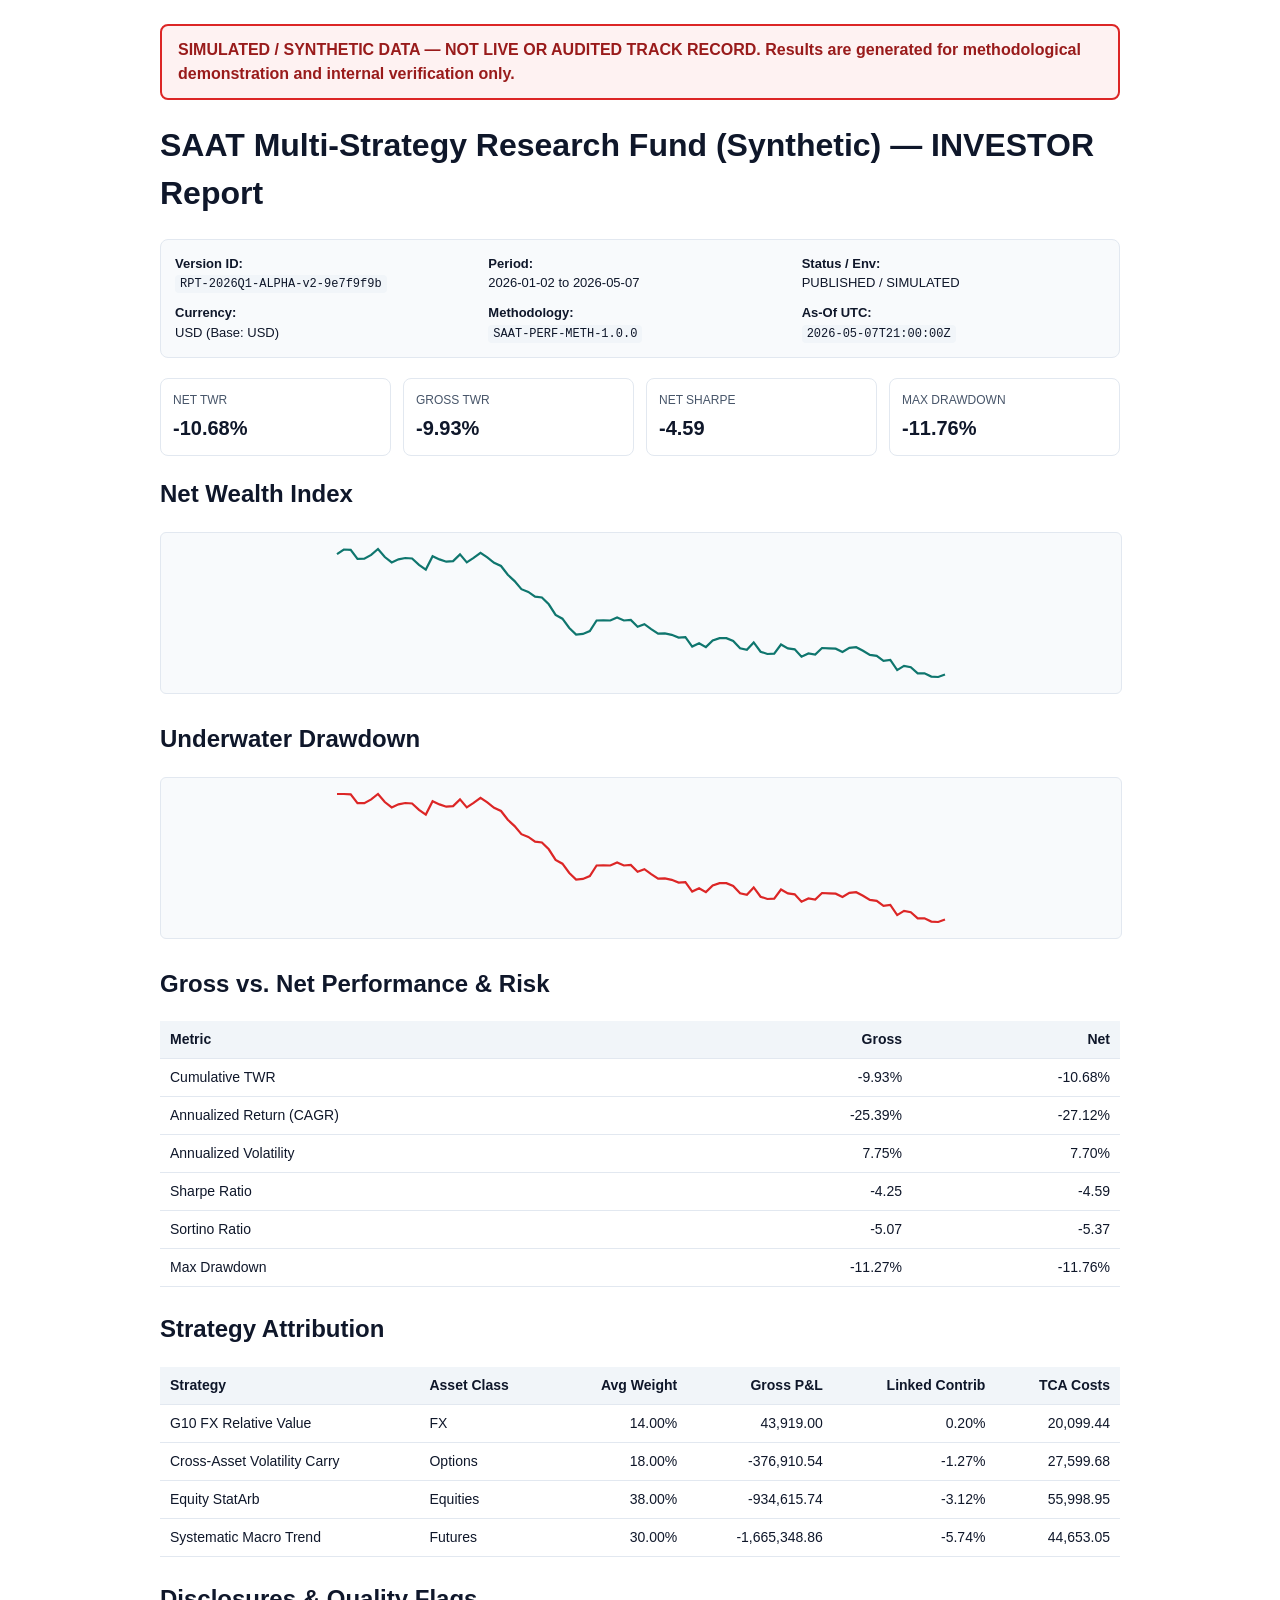
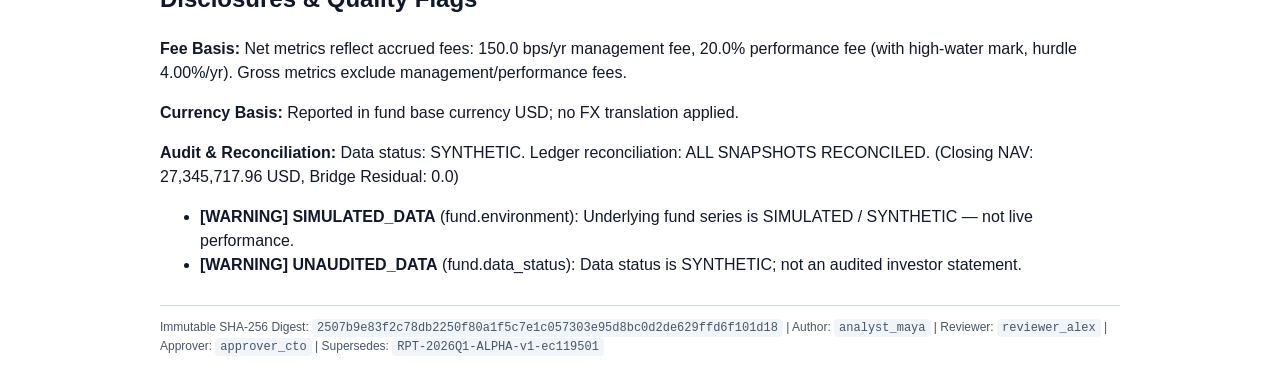
<file: fund-performance-and-investor-reporting-dashboard/reports/demo_exports/RPT-2026Q1-ALPHA-v2-9e7f9f9b.html>
<!DOCTYPE html>
<html lang="en">
<head>
<meta charset="utf-8" />
<title>SAAT Multi-Strategy Research Fund (Synthetic) — RPT-2026Q1-ALPHA-v2-9e7f9f9b</title>
<style>
  body { font-family: -apple-system, BlinkMacSystemFont, "Segoe UI", Roboto, sans-serif; color: #0f172a; max-width: 960px; margin: 24px auto; padding: 0 20px; line-height: 1.5; }
  .banner { background: #fef2f2; border: 2px solid #dc2626; color: #991b1b; padding: 12px 16px; border-radius: 8px; font-weight: 700; margin-bottom: 20px; }
  .meta-grid { display: grid; grid-template-columns: repeat(3, 1fr); gap: 10px; background: #f8fafc; border: 1px solid #e2e8f0; border-radius: 8px; padding: 14px; font-size: 13px; margin-bottom: 20px; }
  .kpi-grid { display: grid; grid-template-columns: repeat(4, 1fr); gap: 12px; margin-bottom: 20px; }
  .kpi { border: 1px solid #e2e8f0; border-radius: 8px; padding: 12px; background: #fff; }
  .kpi .label { font-size: 12px; color: #475569; text-transform: uppercase; }
  .kpi .val { font-size: 20px; font-weight: 700; margin-top: 4px; }
  table { width: 100%; border-collapse: collapse; margin: 12px 0 24px; font-size: 14px; }
  th, td { border-bottom: 1px solid #e2e8f0; padding: 8px 10px; text-align: left; }
  th { background: #f1f5f9; font-weight: 600; }
  td.num, th.num { text-align: right; font-variant-numeric: tabular-nums; }
  .footer { margin-top: 28px; padding-top: 12px; border-top: 1px solid #cbd5e1; font-size: 12px; color: #475569; }
  code { background: #f1f5f9; padding: 2px 5px; border-radius: 4px; font-size: 12px; }
</style>
</head>
<body>
  <div class="banner">SIMULATED / SYNTHETIC DATA — NOT LIVE OR AUDITED TRACK RECORD. Results are generated for methodological demonstration and internal verification only.</div>
  <h1>SAAT Multi-Strategy Research Fund (Synthetic) — INVESTOR Report</h1>
  <div class="meta-grid">
    <div><strong>Version ID:</strong><br/><code>RPT-2026Q1-ALPHA-v2-9e7f9f9b</code></div>
    <div><strong>Period:</strong><br/>2026-01-02 to 2026-05-07</div>
    <div><strong>Status / Env:</strong><br/>PUBLISHED / SIMULATED</div>
    <div><strong>Currency:</strong><br/>USD (Base: USD)</div>
    <div><strong>Methodology:</strong><br/><code>SAAT-PERF-METH-1.0.0</code></div>
    <div><strong>As-Of UTC:</strong><br/><code>2026-05-07T21:00:00Z</code></div>
  </div>
  <div class="kpi-grid">
    <div class="kpi"><div class="label">Net TWR</div><div class="val">-10.68%</div></div>
    <div class="kpi"><div class="label">Gross TWR</div><div class="val">-9.93%</div></div>
    <div class="kpi"><div class="label">Net Sharpe</div><div class="val">-4.59</div></div>
    <div class="kpi"><div class="label">Max Drawdown</div><div class="val">-11.76%</div></div>
  </div>
  <h2>Net Wealth Index</h2>
  <svg viewBox="0 0 640 160" width="100%" height="160" style="background:#f8fafc;border:1px solid #e2e8f0;border-radius:6px"><polyline fill="none" stroke="#0f766e" stroke-width="2.2" points="16.0,21.2 22.8,16.5 29.7,16.8 36.5,25.8 43.3,25.6 50.2,21.9 57.0,16.0 63.8,24.0 70.7,29.4 77.5,26.3 84.3,25.0 91.1,25.5 98.0,31.9 104.8,36.6 111.6,23.2 118.5,26.4 125.3,28.7 132.1,28.1 139.0,21.4 145.8,29.4 152.6,24.9 159.5,19.9 166.3,24.4 173.1,29.8 180.0,33.0 186.8,41.7 193.6,48.1 200.4,56.2 207.3,58.9 214.1,63.6 220.9,64.5 227.8,71.3 234.6,81.9 241.4,85.7 248.3,95.0 255.1,101.5 261.9,100.9 268.8,98.0 275.6,87.5 282.4,87.3 289.3,87.5 296.1,84.5 302.9,87.5 309.8,87.0 316.6,93.8 323.4,91.2 330.2,96.1 337.1,100.7 343.9,100.4 350.7,101.8 357.6,104.6 364.4,104.2 371.2,113.6 378.1,110.2 384.9,114.1 391.7,107.5 398.6,105.1 405.4,105.2 412.2,107.9 419.1,115.2 425.9,116.8 432.7,109.4 439.6,118.7 446.4,121.0 453.2,120.6 460.0,111.5 466.9,115.4 473.7,116.3 480.5,123.7 487.4,120.5 494.2,121.6 501.0,115.0 507.9,115.3 514.7,115.7 521.5,119.0 528.4,114.9 535.2,114.2 542.0,117.7 548.9,121.9 555.7,122.8 562.5,127.8 569.3,127.0 576.2,137.1 583.0,132.9 589.8,134.2 596.7,140.3 603.5,140.3 610.3,143.6 617.2,144.0 624.0,141.5" /></svg>
  <h2>Underwater Drawdown</h2>
  <svg viewBox="0 0 640 160" width="100%" height="160" style="background:#f8fafc;border:1px solid #e2e8f0;border-radius:6px"><polyline fill="none" stroke="#dc2626" stroke-width="2.2" points="16.0,16.0 22.8,16.0 29.7,16.3 36.5,25.2 43.3,25.1 50.2,21.4 57.0,16.0 63.8,24.0 70.7,29.4 77.5,26.3 84.3,25.0 91.1,25.5 98.0,31.9 104.8,36.6 111.6,23.2 118.5,26.4 125.3,28.7 132.1,28.1 139.0,21.4 145.8,29.4 152.6,24.9 159.5,19.9 166.3,24.4 173.1,29.8 180.0,33.0 186.8,41.7 193.6,48.1 200.4,56.2 207.3,58.9 214.1,63.6 220.9,64.5 227.8,71.3 234.6,81.9 241.4,85.7 248.3,95.0 255.1,101.5 261.9,100.9 268.8,98.0 275.6,87.5 282.4,87.3 289.3,87.5 296.1,84.5 302.9,87.5 309.8,87.0 316.6,93.8 323.4,91.2 330.2,96.1 337.1,100.7 343.9,100.4 350.7,101.8 357.6,104.6 364.4,104.2 371.2,113.6 378.1,110.2 384.9,114.1 391.7,107.5 398.6,105.1 405.4,105.2 412.2,107.9 419.1,115.2 425.9,116.8 432.7,109.4 439.6,118.7 446.4,121.0 453.2,120.6 460.0,111.5 466.9,115.4 473.7,116.3 480.5,123.7 487.4,120.5 494.2,121.6 501.0,115.0 507.9,115.3 514.7,115.7 521.5,119.0 528.4,114.9 535.2,114.2 542.0,117.7 548.9,121.9 555.7,122.8 562.5,127.8 569.3,127.0 576.2,137.1 583.0,132.9 589.8,134.2 596.7,140.3 603.5,140.3 610.3,143.6 617.2,144.0 624.0,141.5" /></svg>
  <h2>Gross vs. Net Performance & Risk</h2>
  <table>
    <thead><tr><th>Metric</th><th class="num">Gross</th><th class="num">Net</th></tr></thead>
    <tbody>
      <tr><td>Cumulative TWR</td><td class="num">-9.93%</td><td class="num">-10.68%</td></tr>
      <tr><td>Annualized Return (CAGR)</td><td class="num">-25.39%</td><td class="num">-27.12%</td></tr>
      <tr><td>Annualized Volatility</td><td class="num">7.75%</td><td class="num">7.70%</td></tr>
      <tr><td>Sharpe Ratio</td><td class="num">-4.25</td><td class="num">-4.59</td></tr>
      <tr><td>Sortino Ratio</td><td class="num">-5.07</td><td class="num">-5.37</td></tr>
      <tr><td>Max Drawdown</td><td class="num">-11.27%</td><td class="num">-11.76%</td></tr>
    </tbody>
  </table>
  <h2>Strategy Attribution</h2>
  <table>
    <thead><tr><th>Strategy</th><th>Asset Class</th><th class="num">Avg Weight</th><th class="num">Gross P&amp;L</th><th class="num">Linked Contrib</th><th class="num">TCA Costs</th></tr></thead>
    <tbody><tr><td>G10 FX Relative Value</td><td>FX</td><td class='num'>14.00%</td><td class='num'>43,919.00</td><td class='num'>0.20%</td><td class='num'>20,099.44</td></tr><tr><td>Cross-Asset Volatility Carry</td><td>Options</td><td class='num'>18.00%</td><td class='num'>-376,910.54</td><td class='num'>-1.27%</td><td class='num'>27,599.68</td></tr><tr><td>Equity StatArb</td><td>Equities</td><td class='num'>38.00%</td><td class='num'>-934,615.74</td><td class='num'>-3.12%</td><td class='num'>55,998.95</td></tr><tr><td>Systematic Macro Trend</td><td>Futures</td><td class='num'>30.00%</td><td class='num'>-1,665,348.86</td><td class='num'>-5.74%</td><td class='num'>44,653.05</td></tr></tbody>
  </table>
  <h2>Disclosures &amp; Quality Flags</h2>
  <p><strong>Fee Basis:</strong> Net metrics reflect accrued fees: 150.0 bps/yr management fee, 20.0% performance fee (with high-water mark, hurdle 4.00%/yr). Gross metrics exclude management/performance fees.</p>
  <p><strong>Currency Basis:</strong> Reported in fund base currency USD; no FX translation applied.</p>
  <p><strong>Audit &amp; Reconciliation:</strong> Data status: SYNTHETIC. Ledger reconciliation: ALL SNAPSHOTS RECONCILED. (Closing NAV: 27,345,717.96 USD, Bridge Residual: 0.0)</p>
  <ul><li><strong>[WARNING] SIMULATED_DATA</strong> (fund.environment): Underlying fund series is SIMULATED / SYNTHETIC — not live performance.</li><li><strong>[WARNING] UNAUDITED_DATA</strong> (fund.data_status): Data status is SYNTHETIC; not an audited investor statement.</li></ul>
  <div class="footer">
    Immutable SHA-256 Digest: <code>2507b9e83f2c78db2250f80a1f5c7e1c057303e95d8bc0d2de629ffd6f101d18</code> |
    Author: <code>analyst_maya</code> |
    Reviewer: <code>reviewer_alex</code> |
    Approver: <code>approver_cto</code> |
    Supersedes: <code>RPT-2026Q1-ALPHA-v1-ec119501</code>
  </div>
</body>
</html>
</file>
